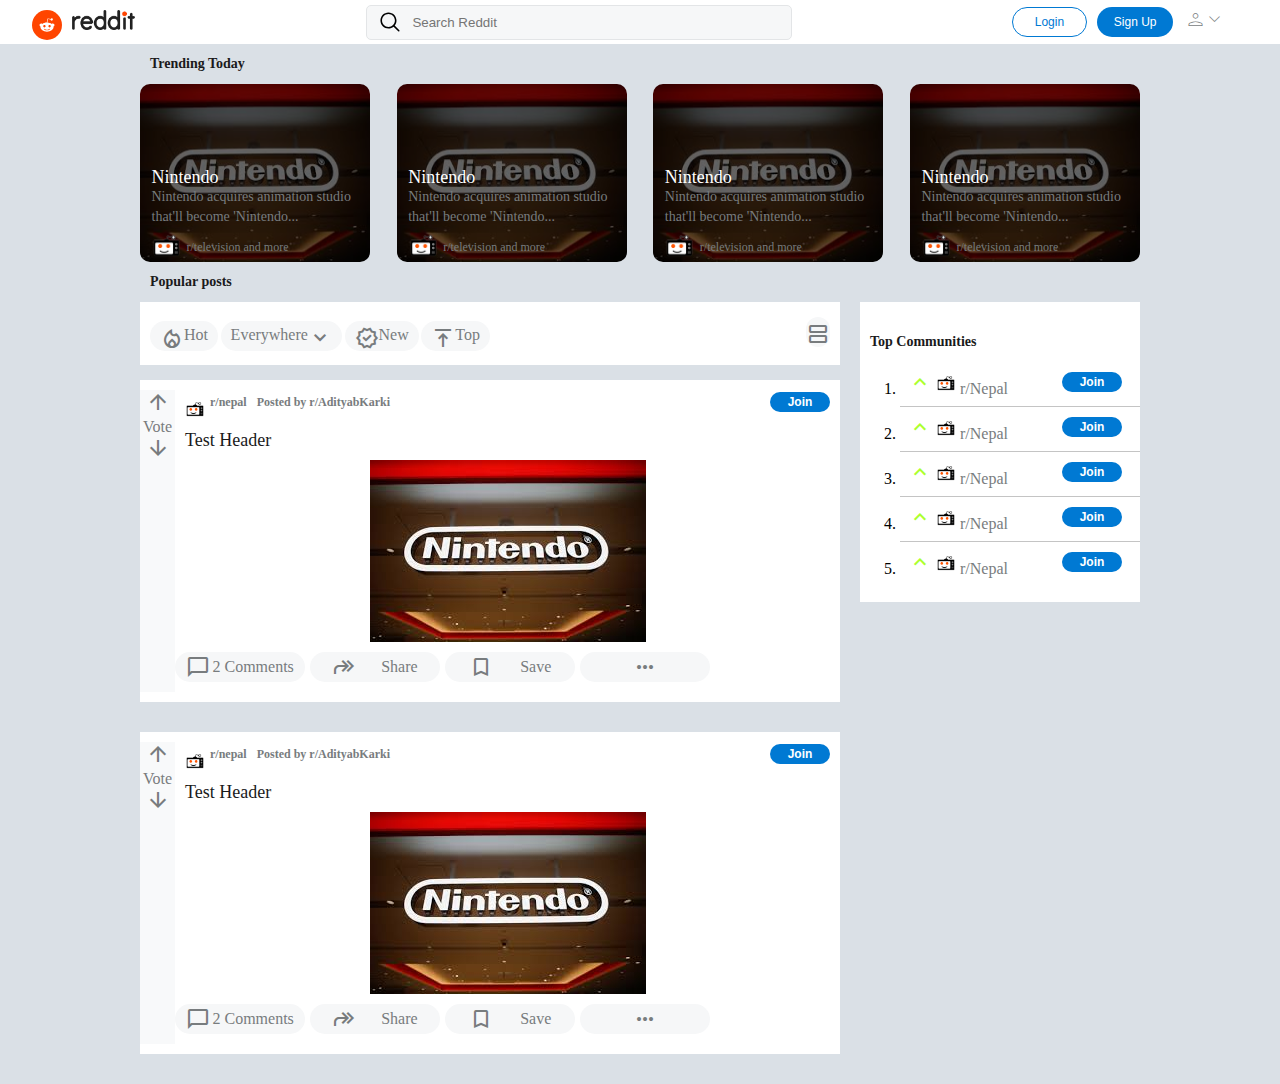
<file: Index.html>
<!DOCTYPE html>
<html lang="en">
<head>
    <meta charset="UTF-8">
    <meta http-equiv="X-UA-Compatible" content="IE=edge">
    <meta name="viewport" content="width=device-width, initial-scale=1.0">
    <title>Reddit - Dive into anything</title>
    <link href="https://fonts.googleapis.com/css2?family=Material+Symbols+Outlined" rel="stylesheet" />
    <link rel="stylesheet" href="./Assets/CSS/index.css">
    <link rel="stylesheet" href="./Assets/CSS/nav.css">
    <link rel="stylesheet" href="./Assets/CSS/timeline.css">
</head>
<body>
    <nav>
        <div class="nav-left-block">
            <img src="./Assets/Images/reddit-logo.svg" alt="reddit-logo" class="icon " class="logo-picture">
            <img src="./Assets/Images/reddit-text-logo.png" alt="reddit-text-logo" class="logo-text">
        </div>
        <div class="nav-center-block">
            <input type="text" name="search-box" placeholder="Search Reddit" class="search-box">
            <img src="./Assets/Images/magnifying-icon.svg" alt="magnifying-icon" class="magnifying-icon icon">
        </div>
        <div class="nav-right-block">
            <button class="log-in">Login</button>
            <button class="sign-up" >Sign Up</button>
            <div class="profile-icon-div">
            <span class="material-symbols-outlined profile-icon">person</span>
            <span class="material-symbols-outlined profile-icon">expand_more</span>
            
            </div>
        </div>
    </nav>
    <section class="view-pane">
        <div class="view-pane-container">
            <h3>Trending Today</h3>
            <div class="top-view">
                <div class="top-view-cards">
                    <div class="top-view-card">
                        <img src="./Assets/Images/top-card-image1.jpg" alt="top-card-image1" class="top-view-card-image">
                        <div class="top-view-card-text">
                            <h3 class="top-view-h3">Nintendo</h3>
                            <div class="top-view-card-paragraph">
                                <span>Nintendo acquires animation studio that'll become 'Nintendo...</span>
                                <div class="top-view-card-footer">
                                    <img src="./Assets/Images/subreddit-image1.png" alt="subreddit-image1" class="icon-subreddit">
                                    <span class="subreddit">r/television and more</span>
                                </div>    
                            </div>    
                        </div>
                    </div>
                    <div class="top-view-card">
                        <img src="./Assets/Images/top-card-image1.jpg" alt="top-card-image1" class="top-view-card-image">
                        <div class="top-view-card-text">
                            <h3 class="top-view-h3">Nintendo</h3>
                            <div class="top-view-card-paragraph">
                                <span>Nintendo acquires animation studio that'll become 'Nintendo...</span>
                                <div class="top-view-card-footer">
                                    <img src="./Assets/Images/subreddit-image1.png" alt="subreddit-image1" class="icon-subreddit">
                                    <span class="subreddit">r/television and more</span>
                                </div>    
                            </div>    
                        </div>
                    </div>
                    <div class="top-view-card">
                        <img src="./Assets/Images/top-card-image1.jpg" alt="top-card-image1" class="top-view-card-image">
                        <div class="top-view-card-text">
                            <h3 class="top-view-h3">Nintendo</h3>
                            <div class="top-view-card-paragraph">
                                <span>Nintendo acquires animation studio that'll become 'Nintendo...</span>
                                <div class="top-view-card-footer">
                                    <img src="./Assets/Images/subreddit-image1.png" alt="subreddit-image1" class="icon-subreddit">
                                    <span class="subreddit">r/television and more</span>
                                </div>    
                            </div>    
                        </div>
                    </div>
                    <div class="top-view-card">
                        <img src="./Assets/Images/top-card-image1.jpg" alt="top-card-image1" class="top-view-card-image">
                        <div class="top-view-card-text">
                            <h3 class="top-view-h3">Nintendo</h3>
                            <div class="top-view-card-paragraph">
                                <span>Nintendo acquires animation studio that'll become 'Nintendo...</span>
                                <div class="top-view-card-footer">
                                    <img src="./Assets/Images/subreddit-image1.png" alt="subreddit-image1" class="icon-subreddit">
                                    <span class="subreddit">r/television and more</span>
                                </div>    
                            </div>    
                        </div>
                    </div>
                </div>
            </div>    
            <h3>Popular posts</h3>
            <div class="bottom-view">
                <div class="bottom-view-left-pane">
                    <div class="bottom-view-left-pane-nav">
                        <div class="bottom-view-left-pane-nav-left">
                            <a href="/hot" class="bottom-nav-links">
                                <span class="material-symbols-outlined">local_fire_department</span>
                                <span>Hot</span>
                            </a>
                            <a href="/hot" class="bottom-nav-links">
                                <span>Everywhere</span>
                                <span class="material-symbols-outlined"> expand_more</span>
                            </a>
                            <a href="/hot" class="bottom-nav-links">
                                <span class="material-symbols-outlined">new_releases</span>
                                <span>New</span>
                            </a>
                            <a href="/hot" class="bottom-nav-links">
                                <span class="material-symbols-outlined">vertical_align_top</span>
                                <span>Top</span>
                            </a>
                        </div>
                        <div class="bottom-view-left-pane-nav-right">
                            <span class="material-symbols-outlined card-view">view_agenda</span>
                        </div>
                    </div>
                
                    <div class="bottom-view-left-pane-timeline">
                        <div class="bottom-view-left-pane-timeline-card">
                            <div class="bottom-view-left-pane-timeline-card-left">
                                <a><span class="material-symbols-outlined arrow-upward">arrow_upward</span></a>
                                <span>Vote</span>
                                <a><span class="material-symbols-outlined arrow-downward">arrow_downward</span></a>
                            </div>

                            <div class="bottom-view-left-pane-timeline-card-right">
                                <div class="bottom-view-left-pane-timeline-card-right-top">
                                    <div class="bottom-view-left-pane-timeline-card-right-top-left">
                                        <div class="bottom-view-left-pane-timeline-card-right-top-left-icon">
                                            <img class="bottom-view-left-pane-timeline-card-right-top-left-icon" src="./Assets/Images/subreddit-image1.png" alt="subreddit-image1">
                                        </div>
                                        <div class="bottom-view-left-pane-timeline-card-right-top-left-subreddit">
                                            <span>r/nepal</span>
                                        </div>
                                        <div class="bottom-view-left-pane-timeline-card-right-top-left-postedby">
                                            <span>Posted by</span>
                                            <a href="/adityabkarki"><span>r/AdityabKarki</span></a>
                                        </div>
                                    </div>
                                    <div class="bottom-view-left-pane-timeline-card-right-top-right">
                                        <button class="join-button">Join</button>
                                    </div>
                                </div>
                                <div class="bottom-view-left-pane-timeline-card-right-header">
                                    <h3 class="bottom-view-left-pane-timeline-card-right-header-text">
                                        Test Header
                                    </h3>
                                    <div class="bottom-view-left-pane-timeline-card-right-header-button">
                                    </div>
                                </div>
                                <div class="bottom-view-left-pane-timeline-card-right-body">
                                    <img src="./Assets/Images/top-card-image1.jpg" alt="body-card-image1">
                                    <span class="bottom-view-left-pane-timeline-card-right-body-text">
                                    </span>
                                </div>
                                <div class="bottom-view-left-pane-timeline-card-right-footer">
                                    <div class="bottom-view-left-pane-timeline-card-left-movedright">
                                        <a><span class="material-symbols-outlined arrow-upward">arrow_upward</span></a>
                                        <span>Vote</span>
                                        <a><span class="material-symbols-outlined arrow-downward">arrow_downward</span></a>
                                    </div>
                                    <div class="bottom-view-left-pane-timeline-card-right-footer-button">
                                        <span class="material-symbols-outlined chat-bubble">chat_bubble</span>
                                        <span class="chat-bubble-text">2 Comments</span>
                                    </div>
                                    <div class="bottom-view-left-pane-timeline-card-right-footer-button">
                                        <span class="material-symbols-outlined">google_plus_reshare</span>
                                        <span>Share</span>
                                    </div>
                                    <div class="bottom-view-left-pane-timeline-card-right-footer-button">
                                        <span class="material-symbols-outlined">bookmark</span>
                                        <span>Save</span>
                                    </div>
                                    <div class="bottom-view-left-pane-timeline-card-right-footer-button">
                                        <span class="material-symbols-outlined">more_horiz</span>
                                    </div>
                                </div>
                            </div>

                            
                            
                            
                        </div>
                        <div class="bottom-view-left-pane-timeline-card">
                            <div class="bottom-view-left-pane-timeline-card-left">
                                <a><span class="material-symbols-outlined arrow-upward">arrow_upward</span></a>
                                <span>Vote</span>
                                <a><span class="material-symbols-outlined arrow-downward">arrow_downward</span></a>
                            </div>

                            <div class="bottom-view-left-pane-timeline-card-right">
                                <div class="bottom-view-left-pane-timeline-card-right-top">
                                    <div class="bottom-view-left-pane-timeline-card-right-top-left">
                                        <div class="bottom-view-left-pane-timeline-card-right-top-left-icon">
                                            <img class="bottom-view-left-pane-timeline-card-right-top-left-icon" src="./Assets/Images/subreddit-image1.png" alt="subreddit-image1">
                                        </div>
                                        <div class="bottom-view-left-pane-timeline-card-right-top-left-subreddit">
                                            <span>r/nepal</span>
                                        </div>
                                        <div class="bottom-view-left-pane-timeline-card-right-top-left-postedby">
                                            <span>Posted by</span>
                                            <a href="/adityabkarki"><span>r/AdityabKarki</span></a>
                                        </div>
                                    </div>
                                    <div class="bottom-view-left-pane-timeline-card-right-top-right">
                                        <button class="join-button">Join</button>
                                    </div>
                                </div>
                                <div class="bottom-view-left-pane-timeline-card-right-header">
                                    <h3 class="bottom-view-left-pane-timeline-card-right-header-text">
                                        Test Header
                                    </h3>
                                    <div class="bottom-view-left-pane-timeline-card-right-header-button">
                                    </div>
                                </div>
                                <div class="bottom-view-left-pane-timeline-card-right-body">
                                    <img src="./Assets/Images/top-card-image1.jpg" alt="body-card-image1">
                                    <span class="bottom-view-left-pane-timeline-card-right-body-text">
                                    </span>
                                </div>
                                <div class="bottom-view-left-pane-timeline-card-right-footer">
                                    <div class="bottom-view-left-pane-timeline-card-left-movedright">
                                        <a><span class="material-symbols-outlined arrow-upward">arrow_upward</span></a>
                                        <span>Vote</span>
                                        <a><span class="material-symbols-outlined arrow-downward">arrow_downward</span></a>
                                    </div>
                                    <div class="bottom-view-left-pane-timeline-card-right-footer-button">
                                        <span class="material-symbols-outlined chat-bubble">chat_bubble</span>
                                        <span class="chat-bubble-text">2 Comments</span>
                                    </div>
                                    <div class="bottom-view-left-pane-timeline-card-right-footer-button">
                                        <span class="material-symbols-outlined">google_plus_reshare</span>
                                        <span>Share</span>
                                    </div>
                                    <div class="bottom-view-left-pane-timeline-card-right-footer-button">
                                        <span class="material-symbols-outlined">bookmark</span>
                                        <span>Save</span>
                                    </div>
                                    <div class="bottom-view-left-pane-timeline-card-right-footer-button">
                                        <span class="material-symbols-outlined">more_horiz</span>
                                    </div>
                                </div>
                            </div>

                            
                            
                            
                        </div>
                    </div>
                </div> 
                <div class="bottom-view-right-pane">
                    <div class="bottom-view-right-side1">
                        <div class="bottom-view-right-side1-header">
                            <h3>Top Communities</h3>
                        </div>
                        <ol class="aside-list">
                            <li>
                                <div class="community-list">
                                <div class="community-list-leftbody">
                                <span class="material-symbols-outlined aside">expand_less</span>
                                <img src="./Assets/Images/subreddit-image1.png" alt="sub-reddit-image">
                                <span>r/Nepal</span>
                                </div>
                                <button class="join-button">Join</button>
                                </div>
                            </li>
                            <li>
                                <div class="community-list">
                                <div class="community-list-leftbody">
                                <span class="material-symbols-outlined aside">expand_less</span>
                                <img src="./Assets/Images/subreddit-image1.png" alt="sub-reddit-image">
                                <span>r/Nepal</span>
                                </div>
                                <button class="join-button">Join</button>
                                </div>
                            </li>
                            <li>
                                <div class="community-list">
                                <div class="community-list-leftbody">
                                <span class="material-symbols-outlined aside">expand_less</span>
                                <img src="./Assets/Images/subreddit-image1.png" alt="sub-reddit-image">
                                <span>r/Nepal</span>
                                </div>
                                <button class="join-button">Join</button>
                                </div>
                            </li>
                            <li>
                                <div class="community-list">
                                <div class="community-list-leftbody">
                                <span class="material-symbols-outlined aside">expand_less</span>
                                <img src="./Assets/Images/subreddit-image1.png" alt="sub-reddit-image">
                                <span>r/Nepal</span>
                                </div>
                                <button class="join-button">Join</button>
                                </div>
                            </li>
                            <li>
                                <div class="community-list">
                                <div class="community-list-leftbody">
                                <span class="material-symbols-outlined aside">expand_less</span>
                                <img src="./Assets/Images/subreddit-image1.png" alt="sub-reddit-image">
                                <span>r/Nepal</span>
                                </div>
                                <button class="join-button">Join</button>
                                </div>
                            </li>
                           
                           
                        </ol>
                    </div>
                </div> 
            </div> 
        </div>
    </section>  
    <script src="./Scripts/index.js" type="text/javascript"></script>
</body>
</html>
</file>
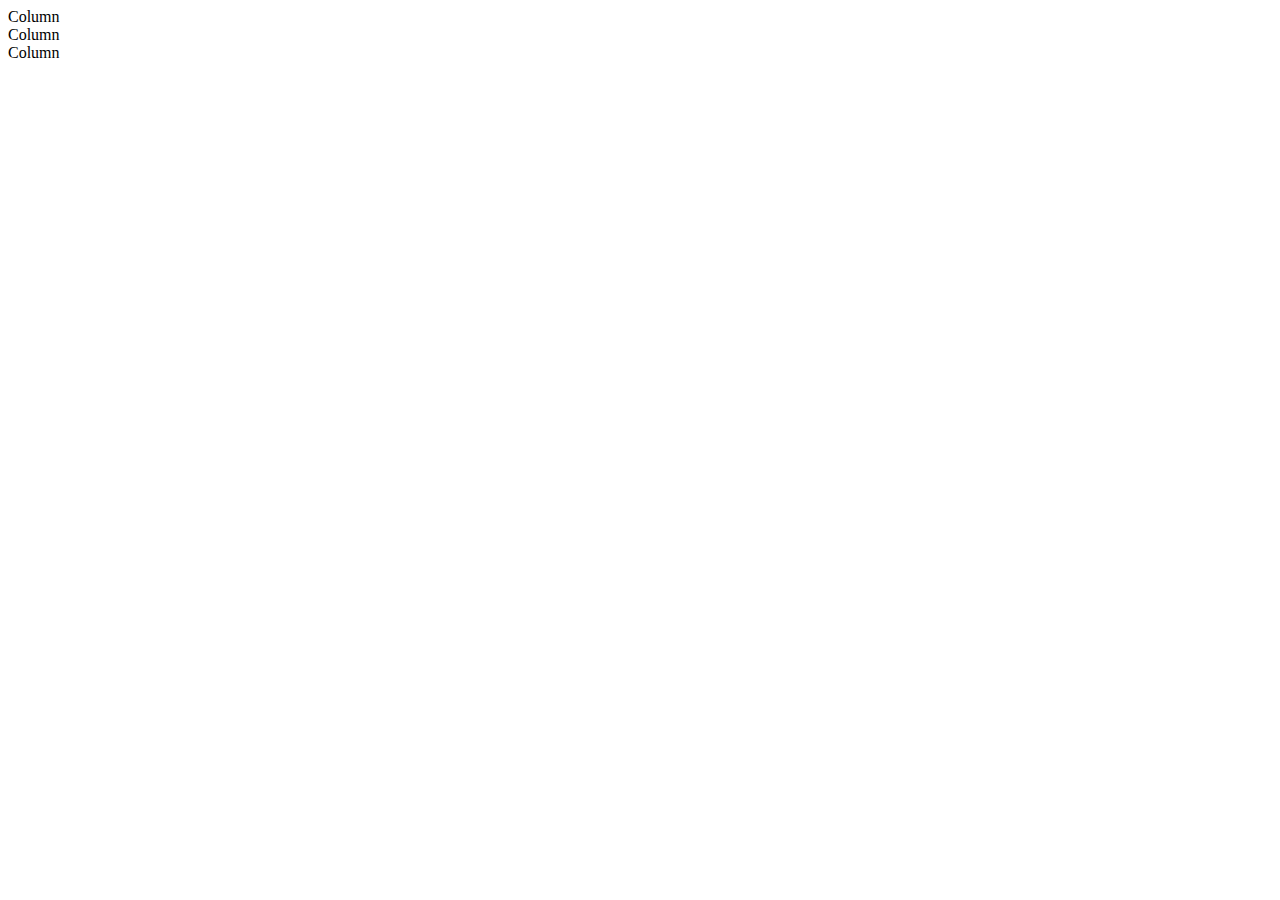
<file: bootstrap.html>
<!DOCTYPE html>
<html lang="en">
<head>
    <meta charset="UTF-8">
    <meta http-equiv="X-UA-Compatible" content="IE=edge">
    <meta name="viewport" content="width=device-width, initial-scale=1.0">

    <link href="https://cdn.jsdelivr.net/npm/bootstrap@5.2.0/dist/css/bootstrap.min.css" rel="stylesheet" integrity="sha384-gH2yIJqKdNHPEq0n4Mqa/HGKIhSkIHeL5AyhkYV8i59U5AR6csBvApHHNl/vI1Bx" crossorigin="anonymous">

    <title>Document</title>
</head>
<body>
    <section class="container-xl">
        <div class="container text-center">
            <div class="row">
              <div class="col-5 mt-5">
                Column
              </div>
              <div class="col-5">
                Column
              </div>
              <div class="col-2">
                Column
              </div>
            </div>
          </div>
    </section>


    <script src="https://cdn.jsdelivr.net/npm/bootstrap@5.2.0/dist/js/bootstrap.bundle.min.js" integrity="sha384-A3rJD856KowSb7dwlZdYEkO39Gagi7vIsF0jrRAoQmDKKtQBHUuLZ9AsSv4jD4Xa" crossorigin="anonymous"></script>
</body>    
    
</body>
</html>
</file>
<file: Assets/CSS/index.css>
* {
    box-sizing: border-box;
    margin: 0px;
}

.view-pane {
    background-color: #DAE0E6;
    display: flex;
    justify-content: center;
}

.view-pane-container {
    width: 1000px;
    margin: 0 auto;
}

h3 {
    margin: 10px;
    font-size: 14px;
    font-style: none;
    font-weight: 600;
    line-height: 20px;
    color: #1a1a1b;
}

.icon {
    height: 30px;
    width: 30px;
}

.top-view {
    display: flex;
    justify-content: space-between;
    width: 100%;
    
}

.bottom-view {

    display: flex;
    justify-content:space-between ;
    
}

.top-view-cards {
    display: flex;
    justify-content: space-between;
    width: 100%;
}

.top-view-card {
    position: relative;
    border-radius: 10px;
    height: 178px;
    width: 23%;
}

.top-view-h3 {
    font-size: 18px;
    font-weight: 500;
    margin-left: 0px;
    color: white;
    margin-bottom: 0px;
}

.top-view-card-image {
    position: absolute;
    border-radius: 10px;
    height: 178px;
    width: 100%;
    z-index: 0;
    filter: brightness(40%)

}

.top-view-card-text {
    position: absolute;
    width: 90%;
    margin: 0 auto;
    bottom: 0px;
    color: white;
    left: 50%;
    transform: translateX(-50%);


}

.top-view-card-paragraph{
    font-size: 14px;
    font-weight: 400;
    line-height: 20px;


}

.top-view-card-footer{
    display: flex;
    justify-content: flex-start;
    font-size: 12px;
    margin-top: 5px;
}

.subreddit {
    margin-top: 5px;
    margin-left: 5px;
}


.bottom-view-left-pane-nav {
    display: flex;
    justify-content: space-between;
    background-color: white;
    width: 100%;
}

.bottom-view-left-pane-nav-left {
    display: flex;
    justify-content: space-between;
    align-items: center;
    padding: 15px 0 10px 10px;
    width: 50%;
}

..bottom-view-left-pane-nav-left > .material-symbols-outlined {
    font-size: 20px;
}


.bottom-nav-links {
    display: block;
    padding: 5px 10px;
    border-radius: 18px;
    text-decoration: none;
    background-color: #f6f7f8;
    display: flex;
    justify-content: center;
    height: 30px;

}

.bottom-nav-links:hover {
    background-color:#929597 ;
    
}

.icon-bottom-nav {
    height: 20px;
    width: 20px;
    margin-top: 5px;
    display: inline-block;
}

.bottom-view-left-pane-nav-right {
   
    padding: 15px 10px;
}

.card-view {

    border-radius: 18px;
    text-decoration: none;
    background-color: #f6f7f8;
    height: 30px; 
    padding-top: 5px;  
}

.card-view:hover {
    background-color:#929597 ;

}


.bottom-view-left-pane {
    width: 70%;
}

.bottom-view-right-pane {
    width: 28%;
}

.bottom-view-right-side1 {
    background-color: white;
    height: 300px;
    
}

.bottom-view-right-side1-header {
    height: 20%;
    display: flex;
    align-items: flex-end   ;
}



.community-list {
    display: flex;
    justify-content: space-between;
    padding: 8px;
}

.community-list-leftbody > img {
    height: 20px;
    width: 20px;
}

.community-list-leftbody > .material-symbols-outlined {
    color: greenyellow ;
}

.aside-list > li {
    border-bottom: 1px solid #c4c4c4;
}

.aside-list > li:last-child {
    border-bottom: none;

}


@media only screen and (max-width:1000px) {
    .view-pane-container {
        width: 100vw;
    }

    .bottom-view-right-pane {
        display: none;
    }

    .bottom-view-left-pane{
        width: 100%;
    }

}


@media only screen and (max-width: 650px) {
        .bottom-nav-links:nth-child(3) {
            display: none;
        }

        .bottom-nav-links:nth-child(4) {
            display: none;
        }


}
</file>
<file: Assets/CSS/nav.css>
* {
    box-sizing: border-box;
    margin: 0px;
}

nav {
    display: flex;
    justify-content: space-between;
    margin:5px 0px; 
    background-color: #FFFFFF;
    width: 95vw;
    margin:0 auto;

}

.icon {
    height: 30px;
    width: 30px;
}

.search-box {
    background-color:#F6F7F8;
    border-radius: 5px;
    z-index: 0;
    padding-left: 45px;
    width: 100%;
    height: 100%;
    border-style: none;
    border: 1px solid #e3e5e7 ;
    
}

.search-box:focus {
    outline: none;
    border: 1px solid blue !important; 
}

.nav-center-block {
    position: relative;
    width: 35%;
    height: 35px;
    align-self: center;

}

.magnifying-icon {
    position: absolute;
    left: 9px;
    top:7px;
    z-index: 1;
    height: 20px;
    
}

.nav-left-block {
    position: relative;
    margin-top: 10px;
    width: 10%;
}

.nav-right-block {
    display: flex;
    width: 20%;
    justify-content: flex-end;
    padding: 5px;
}

.logo-text {
    position: absolute;
    max-height: 20px;
    margin-left: 10px;
}

.sign-up {
    background-color: #0079D3;
    color: white;
    border-radius: 20px;
    border-style: none;
    width: 75.73px ;
    height: 30px;
    font-size: 12px;
    margin-top: 2px;
    margin-right: 10px;
}

.log-in {
    background-color: white;
    color: #0079D3;
    border-style: none;
    border-radius: 20px;
    width: 75.73px ;
    height: 30px;
    border: 1px solid #0079D3;
    font-size: 12px;
    margin-top: 2px;
    margin-right: 10px;
}

.profile-icon {
    margin-top: 2px;
    font-size: 25px; 
    font-weight: 50;
    width: 15px;
    

}


.profile-icon-div {
    height: 30px;
    width: 60px;
    margin: 0px;
    padding: 0px;
    border-radius: 10px;
    
}

.profile-icon-div:hover {
    border: 1px solid #dddcdc;
    background-color: #acacac;
}

.icon-subreddit {
height: 30px;
width: 30px;
border-radius: 100px;

}

@media only screen and (max-width: 800px) {
    .nav-right-block > button {
        display: none;
        
    }

    .nav-right-block {
        width: 10%;
    }
}

@media only screen and (max-width: 650px) {
    .top-view-cards > .top-view-card:nth-child(4){
        display: none;

    }

    .top-view-card {
        width: 32%;
    }
    
    
}
</file>
<file: Assets/CSS/timeline.css>
* {
    box-sizing: border-box;
    margin: 0px;
}

.bottom-view-left-pane-timeline {
    width: 100%;
    margin: 15px 0 ;

}

.bottom-view-left-pane-timeline-card {
    display: flex;
    justify-content: space-around;
    background-color: white;
    width: 100%;
    padding-top: 10px;
    padding-bottom: 10px;

}

.bottom-view-left-pane-timeline-card:hover {
    border: 1px solid rgb(141, 141, 141);
}

.bottom-view-left-pane-timeline-card-left {
    display: flex;
    flex-direction: column;
    align-items: center;
    width: 5%;
    background-color: #F8F9FA;

}

.bottom-view-left-pane-timeline-card-right {
    width: 95%;

}

.bottom-view-left-pane-timeline-card-right-top {
    display: flex;
    justify-content: space-between;

}

.bottom-view-left-pane-timeline-card-right-top-left {
    display: flex;
    justify-content: space-evenly;

}

.bottom-view-left-pane-timeline-card-right-top-left-icon {
    height: 20px;
    width: 20px;
    margin: 5px;
}

.bottom-view-left-pane-timeline-card-right-top-left-subreddit {
    font-size: 12px;
    font-weight: 700;
    margin: 5px;
}

.bottom-view-left-pane-timeline-card-right-top-left-postedby {
    font-size: 12px;
    font-weight: 700;
    color: #787c7e;
    margin: 5px;
    

}

.bottom-view-left-pane-timeline-card-right-top-left-postedby > a {
    text-decoration: none;
}

.bottom-view-left-pane-timeline-card-right-top-right {

}

.join-button {
    background-color: #0079D3;
    color: white;
    border-radius: 20px;
    border-style: none;
    width: 60px ;
    height: 20px;
    font-size: 12px;
    font-weight: 700;
    margin-top: 2px;
    margin-right: 10px;

}

.bottom-view-left-pane-timeline-card-right-header {

}

.bottom-view-left-pane-timeline-card-right-header-text {
    font-size: 18px;
    font-weight: 500;

}

.bottom-view-left-pane-timeline-card-right-header-button{

}

.bottom-view-left-pane-timeline-card-right-body{
    display: flex;
    justify-content: center;
    align-items: center;

}

.bottom-view-left-pane-timeline-card-right-body-text{

}

.bottom-view-left-pane-timeline-card-right-footer{
    display: flex;
    justify-content: flex-start;
    margin-top: 10px;
    margin-bottom: 10px;

}

.bottom-view-left-pane-timeline-card-right-footer-button {
    display: flex;
    justify-content: space-around;
    align-items: center;
    padding: 5px 10px;
    border-radius: 18px;
    text-decoration: none;
    color: #0079d3;
    background-color: #f6f7f8;
    height: 30px;
    margin-right: 5px;
    width: 130px;
}

.bottom-view-left-pane-timeline-card-right-footer-button:hover {
    background-color:#929597 ;
}

.material-symbols-outlined{
    color: #787c7e;
}

span {
    color: #787c7e;
}

.arrow-upward:hover {
    background-color:#929597;

}

.arrow-downward:hover {
    background-color:#929597; 
}

.chat-bubble {
 
    
}

.chat-bubble-text {
   
}


@media only screen and (max-width: 650px) {

.bottom-view-left-pane-timeline-card-left {
    display: none;

}

.bottom-view-left-pane-timeline-card-right-footer-button:nth-child(3) {
    display: none;
}


}

@media only screen and (min-width:650px) {
    .bottom-view-left-pane-timeline-card-left-movedright {
        display:none;
    }
}

.bottom-view-left-pane-timeline-card {
    margin-bottom: 30px;
}
</file>
